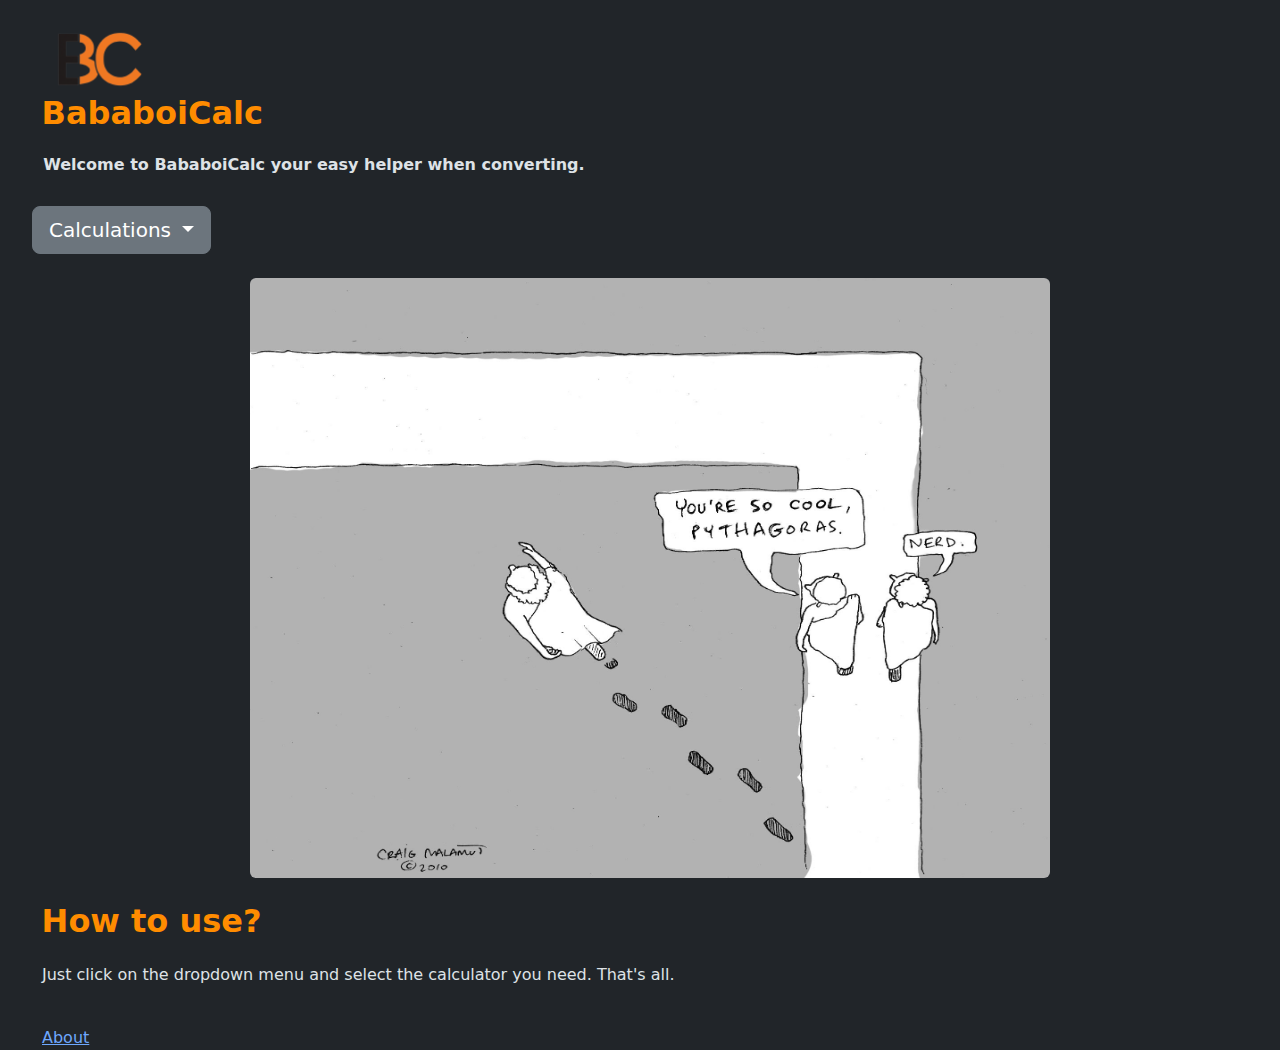
<file: index.html>
<!doctype html>
<html lang="en" data-bs-theme="dark">
	<head>
		<meta charset="utf-8">
		<!--<meta http-euqiv="X-UA-Compatible" content="IE-edge">-->
		<meta name="viewport" content="width=device-width, intitial-scale=1">
		<title>BababoiCalc</title>
		<link rel="icon" href="images/WebsiteIcon.ico" type="image/x-icon">

		<!--bootstrap-->
		<link href="css/bootstrap.min.css" rel="stylesheet">
		<link href="css/style.css" rel="stylesheet">
		
	</head>
	<body>
		<div class="container-fluid">
			<header>
				<img class="logo-image" src="images/WebsiteLogo.png" alt="BababoiCalcLogo">
			</header>
			<h1>BababoiCalc</h1>
			<h4>Welcome to BababoiCalc your easy helper when converting.</h4>
			<!--<nav class="navbar navbar-default navbar-side-fixed">-->
		
			<div class="dropdown" data-bs-theme="dark">
				<button class="btn btn-secondary btn-lg dropdown-toggle" type="button" id="dropdownMenu" data-bs-toggle="dropdown" aria-haspopup="true" aria-expanded="false">
				Calculations
				</button>
				<ul class="dropdown-menu" aria-labelledby="dropdownMenu1">
					<li><a class="dropdown-item" href="LengthConversions.html">Length Conversions</a></li>
					<li><a class="dropdown-item" href="WeightConversions.html">Weight Conversions</a></li>
					<li><a class="dropdown-item" href="Trigonometry.html">Trigonometry</a></li>
					<li><a class="dropdown-item" href="Electricity.html">Electricity</a></li>
				</ul>
			</div>
			<br />
			<div class="text-center">
			<img src="images/pythagorasMeme.jpg" class="rounded" width="800px" height="600px" alt="pythagorasMeme">
			</div>
			<br />
			<h1>How to use?</h1>
			<p class="margin-below-left">Just click on the dropdown menu and select the calculator you need. That's all.</p>
			<br />
			<!--<img src="images/Einheitskreis.jpg"></img>-->
			<a href="impressum.html" class="link margin-below-left">About</a>
		</div
		<script src="js/jquery.js"></script>
		<script src="js/bootstrap.bundle.min.js"></script>
	</body>
</html>
</file>
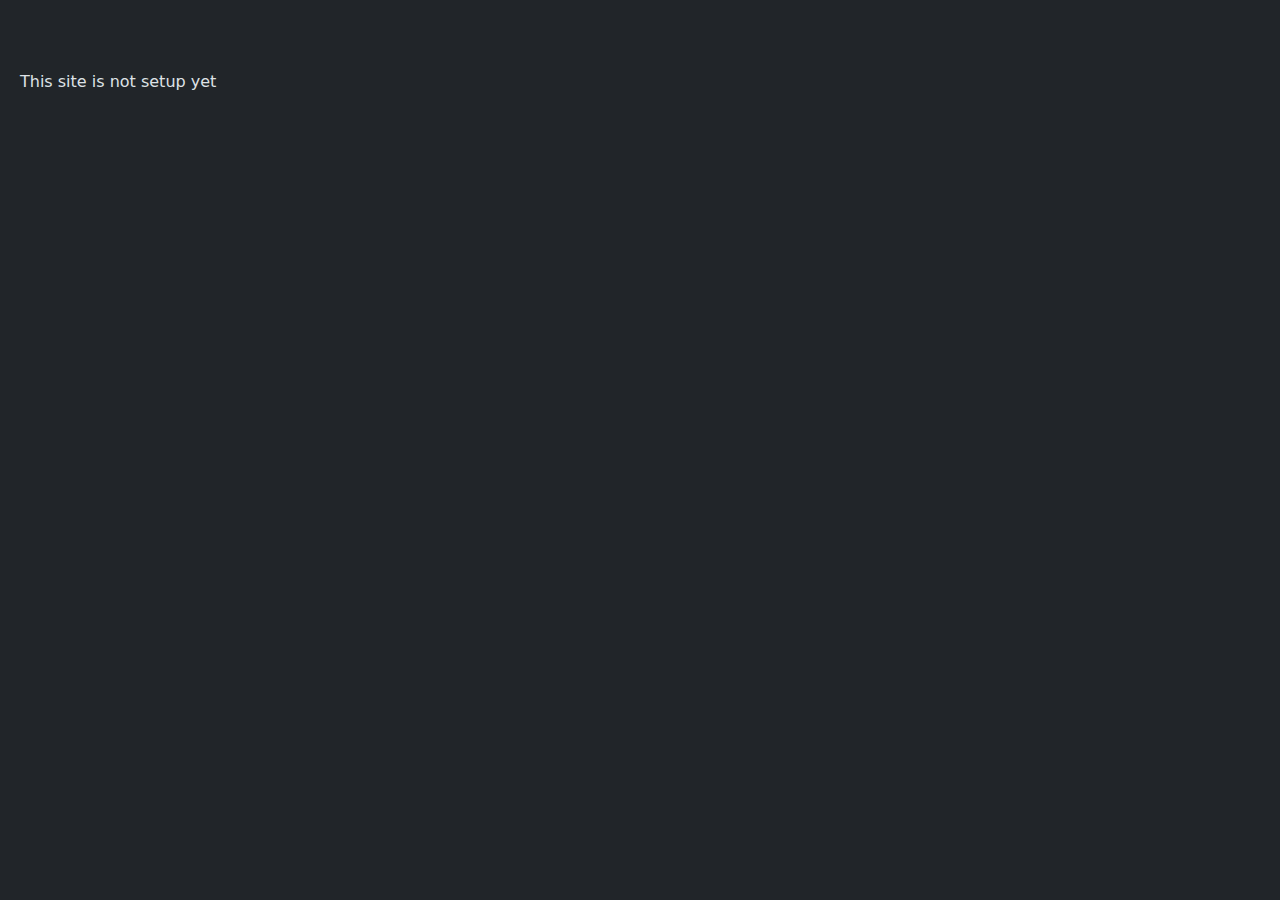
<file: Electricity.html>
<!doctype html>
<html lang="en" data-bs-theme="dark">
	<head>
		<meta charset="utf-8">
				<meta name="viewport" content="width=device-width, intitial-scale=1">

				<link href="css/bootstrap.min.css" rel="stylesheet">
				<link href="css/style.css" rel="stylesheet">
	</head>
	<body>
		<p>This site is not setup yet</p>
	</body>
</html>
</file>
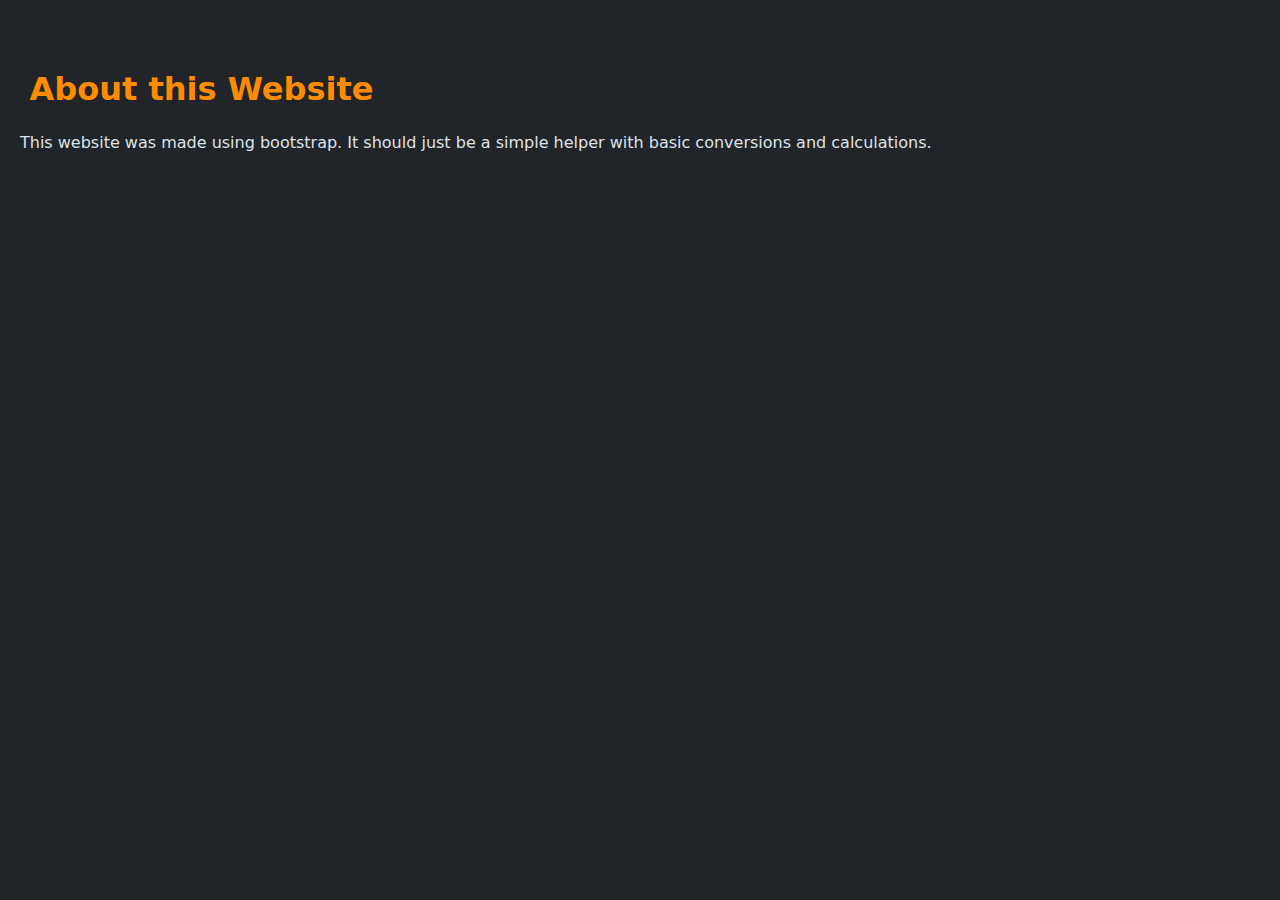
<file: impressum.html>
<!doctype html>
<html lang="en" data-bs-theme="dark">
	<head>
		<meta charset="utf-8">
		<meta http-euqiv="X-UA-Compatible" content="IE-edge">
		<meta name="viewport" content="width=device-width, intitial-scale=1">
		<title>TheCalculator</title>
		
		<!--bootstrap-->
		<link href="css/bootstrap.min.css" rel="stylesheet">
		<link href="css/style.css" rel="stylesheet">
	</head>
	<body>
		<h1>About this Website</h1>
		<p>This website was made using bootstrap. It should just be a simple helper with basic conversions and calculations. </p>
</file>
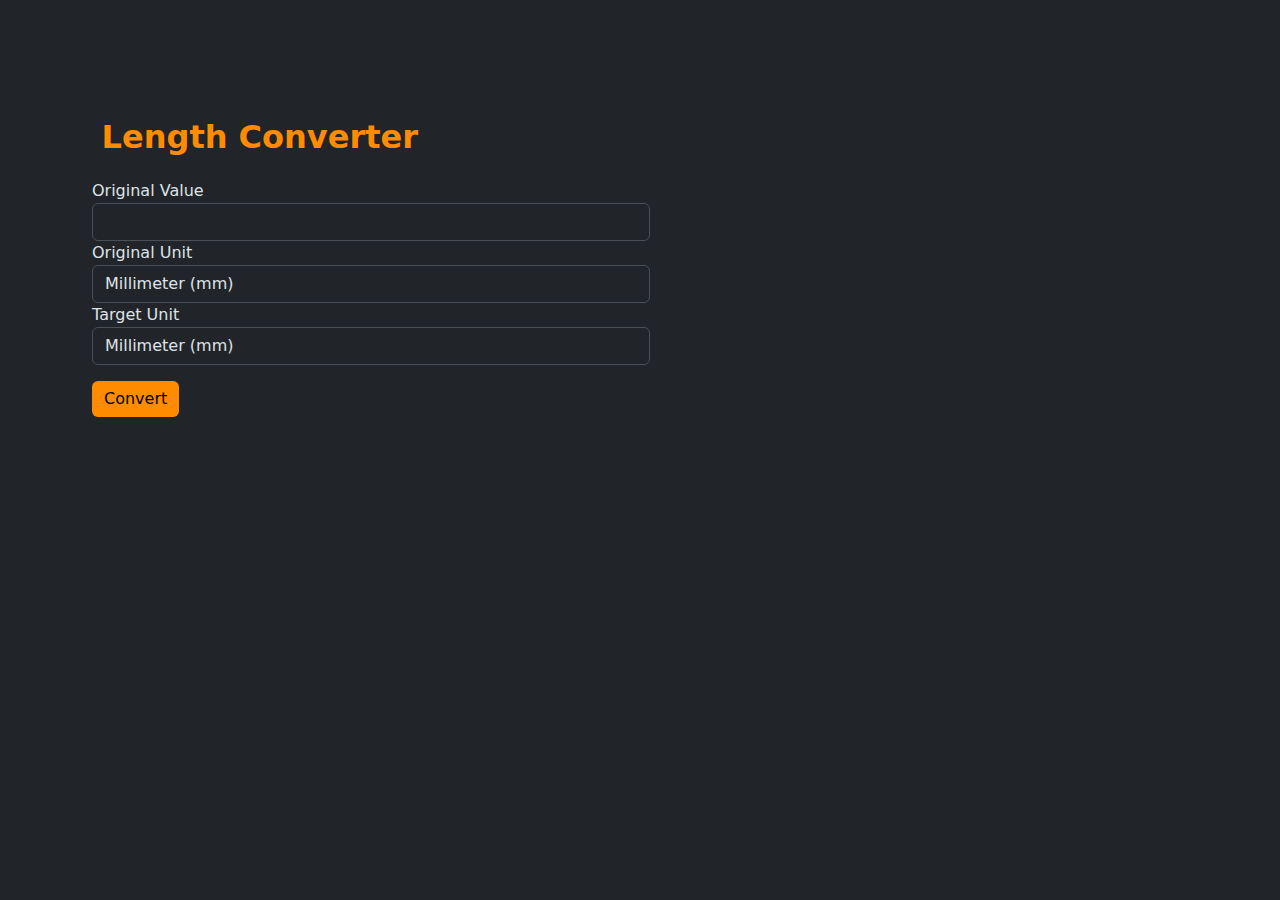
<file: LengthConversions.html>
<!doctype html>
<html lang="en" data-bs-theme="dark">
	<head>
		<meta charset="utf-8">
		<meta http-euqiv="X-UA-Compatible" content="IE-edge">
		<meta name="viewport" content="width=device-width, intitial-scale=1">
		<title>Length Conversions</title>
		<link rel="icon" href="images/WebsiteIcon.ico" type="image/x-icon">
		
		<link href="css/bootstrap.min.css" rel="stylesheet">
		<link href="css/style.css" rel="stylesheet">
	</head>
	<body>
		<div class="container mt-5">
        <h1>Length Converter</h1>
        <form id="LengthConverterForm">
            <div class="form-group">
                <label for="originalValue">Original Value</label>
                <input type="number" inputmode="numeric" class="form-control custom-width" id="originalValue" required>
            </div>
            <div class="form-group">
                <label for="originalUnit">Original Unit</label>
                <select class="form-control custom-width" id="originalUnit">
					<option value="mm">Millimeter (mm)</option>
                    <option value="cm">Centimeter (cm)</option>
					<option value="m">Meter (m)</option>
					<option value="km">Kilometer (km)</option>
                    <option value="inch">Inch (in)</option>
					<option value="feet">Foot (ft)</option>
					<option value="yards">Yard (yd)</option>
					<option value="mile">Mile (mi)</option>
                </select>
            </div>
            <div class="form-group">
                <label for="targetUnit">Target Unit</label>
                <select class="form-control mb-3 custom-width" id="targetUnit">
					<option value="mm">Millimeter (mm)</option>
                    <option value="cm">Centimeter (cm)</option>
					<option value="m">Meter (m)</option>
					<option value="km">Kilometer (km)</option>
                    <option value="inch">Inch (in)</option>
					<option value="feet">Foot (ft)</option>
					<option value="yards">Yard (yd)</option>
					<option value="mile">Mile (mi)</option>
                </select>
            </div>
			<button type="submit" class="btn btn-primary custom-button">Convert</button>
			<br />
		</form>
		<div id="conversionResult" class="mt-3"></div>
		<div id="alternativeResult" class="mt-3"></div>
		</div>
		<script src="js/bootstrap.bundle.min.js"></script>
		<script src="js/length-converter.js"></script>
	</body>
</html>
</file>
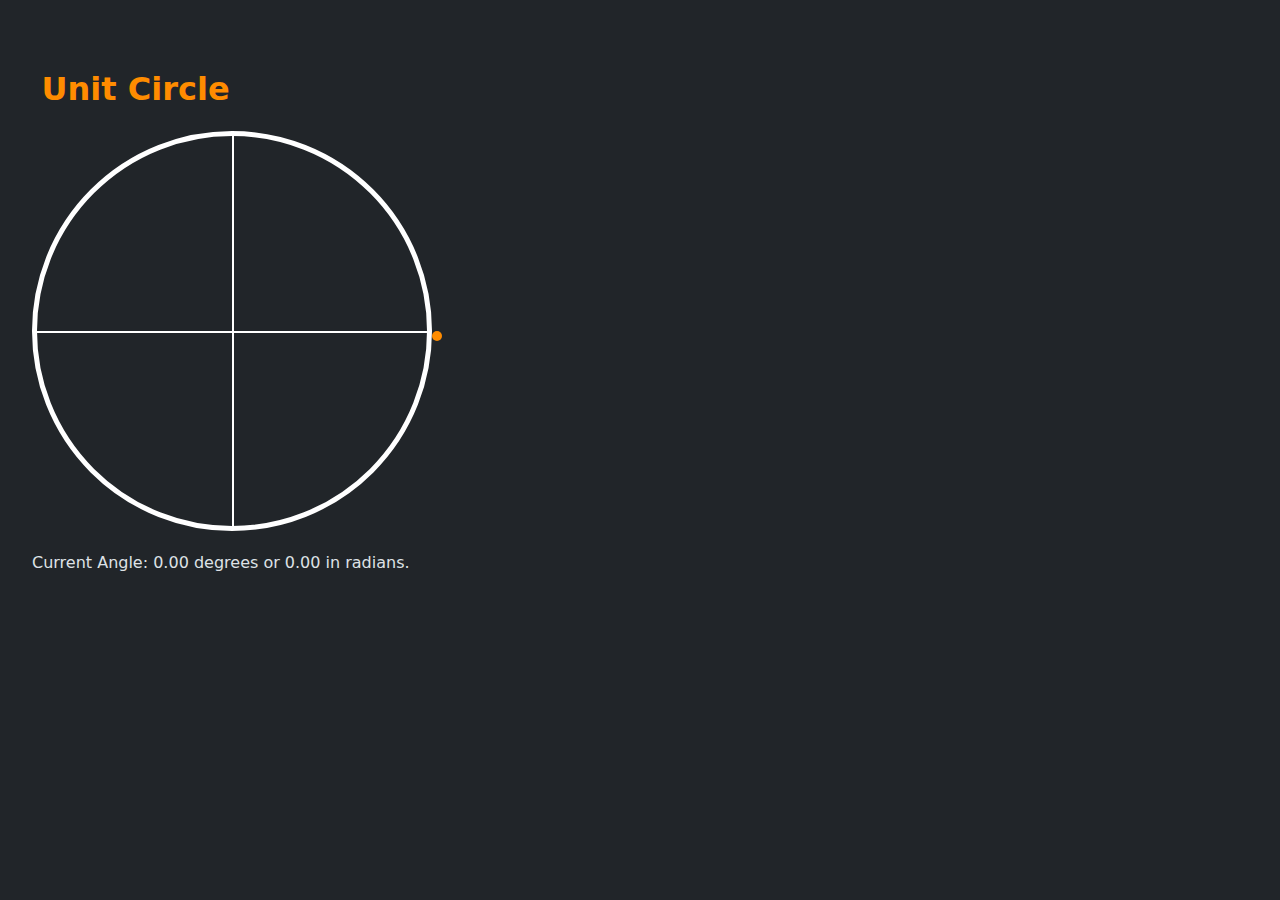
<file: Trigonometry.html>
<!doctype html>
<html lang="en" data-bs-theme="dark">
	<head>
		<meta charset="utf-8">
				<meta name="viewport" content="width=device-width, intitial-scale=1">

				<link href="css/bootstrap.min.css" rel="stylesheet">
				<link href="css/style.css" rel="stylesheet">
				<link href="css/unitCircle.css" rel="stylesheet">
	</head>
	<body>
		<div class="container-fluid">
			<h1>Unit Circle</h1>
			<div id="unitCircle">
				<div id="point"></div>
			</div>
			<p>Current Angle: <span id="angle">0</span> degrees or <span id="radAngle">0</span> in radians.</p>
		</div>
		<script src="js/unitCircle.js"</script>
		<script src="js/bootstrap.bundle.min.js"></script>
	</body>
	
</html>
</file>
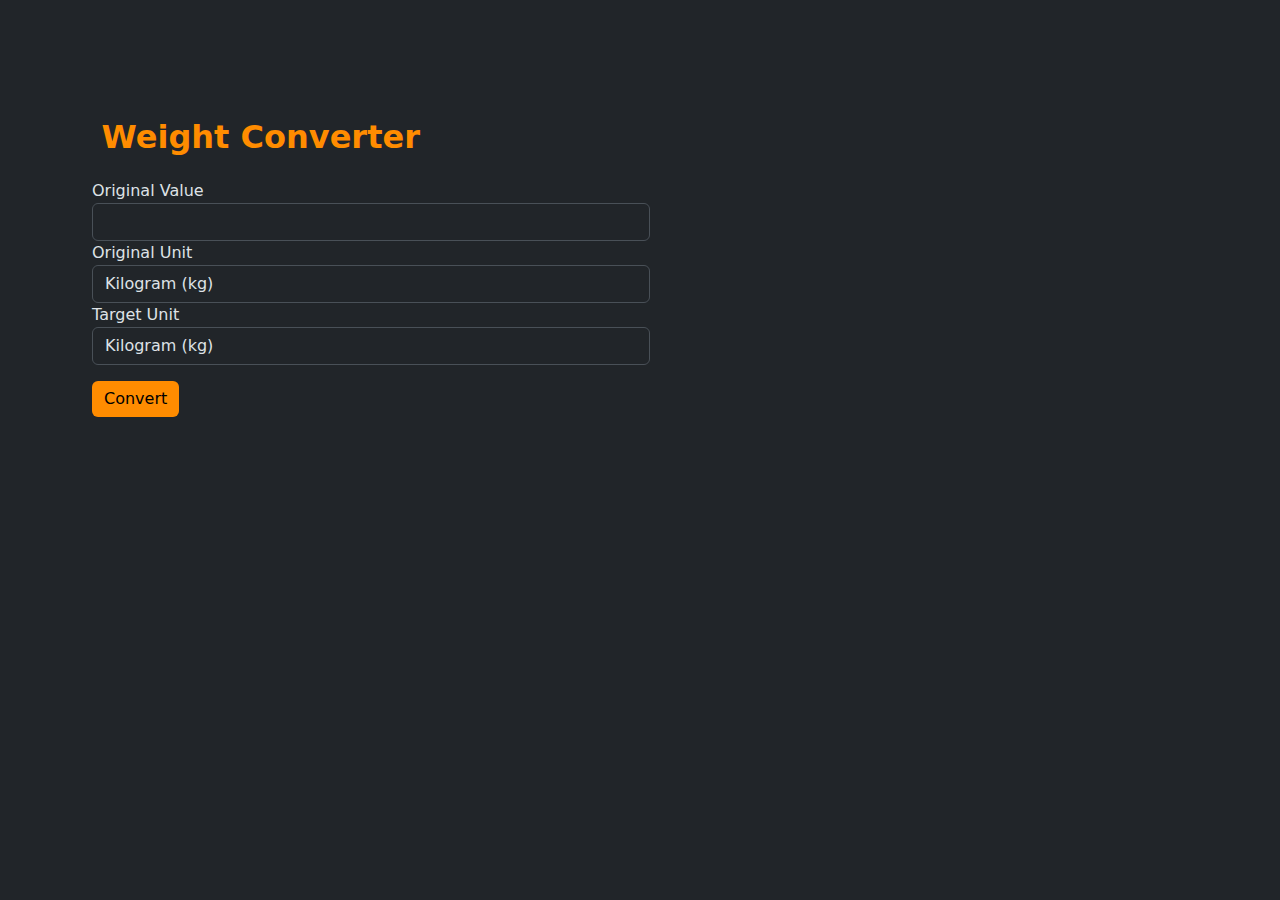
<file: WeightConversions.html>
<!doctype html>
<html lang="en" data-bs-theme="dark">
	<head>
		<meta charset="utf-8">
		<!--<meta http-euqiv="X-UA-Compatible" content="IE-edge">-->
		<meta name="viewport" content="width=device-width, intitial-scale=1">
		<title>WeightConverter</title>
		<link rel="icon" href="images/WebsiteIcon.ico" type="image/x-icon">

		<!--bootstrap-->
		<link href="css/bootstrap.min.css" rel="stylesheet">
		<link href="css/style.css" rel="stylesheet">
	</head>
	
	<body>
		<div class="container mt-5">
		<h1>Weight Converter</h1>
		<form id="WeightConverterForm">
			<div class="form-group">
				<label for="originalValue">Original Value</label>
				<input type="number" inputmode="numeric" class="form-control custom-width" id="originalValue" required>
			</div>
			<div class="form-group">
				<label for="originalUnit">Original Unit</label>
				<select class="form-control custom-width" id="originalUnit">
					<option value="kg">Kilogram (kg)</option>
					<option value="lbs">Pound (lbs)</option>
					<option value="ct">Carat (ct)</option>
					<option value="st">Stone (st)</option>
				</select>
			</div>
			<div class="form-group">
				<label for="targetUnit">Target Unit</label>
				<select class="form-control mb-3 custom-width" id="targetUnit">
					<option value="kg">Kilogram (kg)</option>
					<option value="lbs">Pound (lbs) </option>
					<option value="ct">Carat (ct)</option>
					<option value="st">Stone (st)</option>
				</select>
			</div>
			<button type="submit" class="btn btn-primary custom-button">Convert</button>
			<br />
		</form>
		<div id="conversionResult" class="mt-3"></div>
		</div>
		<script src="js/bootstrap.bundle.min.js"></script>
		<script src="js/weight-converter.js"></script>
	</body>
</html>
</file>
<file: css/style.css>
body { 
		padding-top: 70px; 
		padding-left: 20px;
}
.custom-width	{
		width: 50%;
}

.logo-image{
max-width: 10%;
height: auto;
margin-top: -70px;
margin-bottom: -35px;
}

.link{
	
}

/*Buttons and Dropdown*/
.custom-button {
	background-color:#FF8C00;
	color: black;
	border: none;
	transition: background-color 0.1s ease-in-out;
}

.custom-button:hover {
	background-color: #ff944d;
}

.dropdown-menu{
	background-color:#FF8C00
}

.dropdown-item{
	color: black;
}

.dropdown-item:hover{
	background-color: #ff944d;
	color:black;
}

.dropdown-item.active{
	background-color: #ffe0cc
}

/*Headings and Margins*/
h1 {
	display: block;
	font-size: 2em;
	margin-top: 0em;
	margin-bottom: 0.7em;
	margin-left:0.3em;
	margin-right: 0;
	font-weight:bold;
	color: #FF8C00;
}

h4 {
	font-size: 1em;
	margin-top: 0.7em;
	margin-bottom: 2em;
	margin-left:0.7em;
	margin-right: 0;
	font-weight:bold;	
}

.margin-below-left{
		margin-left: 10px;
		margin-bottom: 15px;
}
</file>
<file: css/unitCircle.css>
#unitCircle{
	position: relative;
	width: 400px;
	height: 400px;
	border: 5px solid white;
	border-radius: 50%;
	margin-bottom: 20px;
}

/*Horizontal line*/
#unitCircle::before{
	content: '';
	position: absolute;
	background-color: white;
	top: 50%;
	left: 0;
	right: 0;
	height: 2px;
}

/*Vertical line*/
#unitCircle::after{
	content: '';
	position: absolute;
	background-color: white;
	top: 0;
	bottom: 0;
	left: 50%;
	width: 2px;
}


#point{
	position: absolute;
	width: 10px;
	height: 10px;
	background-color: #FF8C00;
	border-radius: 100%;
	transform: translate(-50%, -50%);
}
</file>
